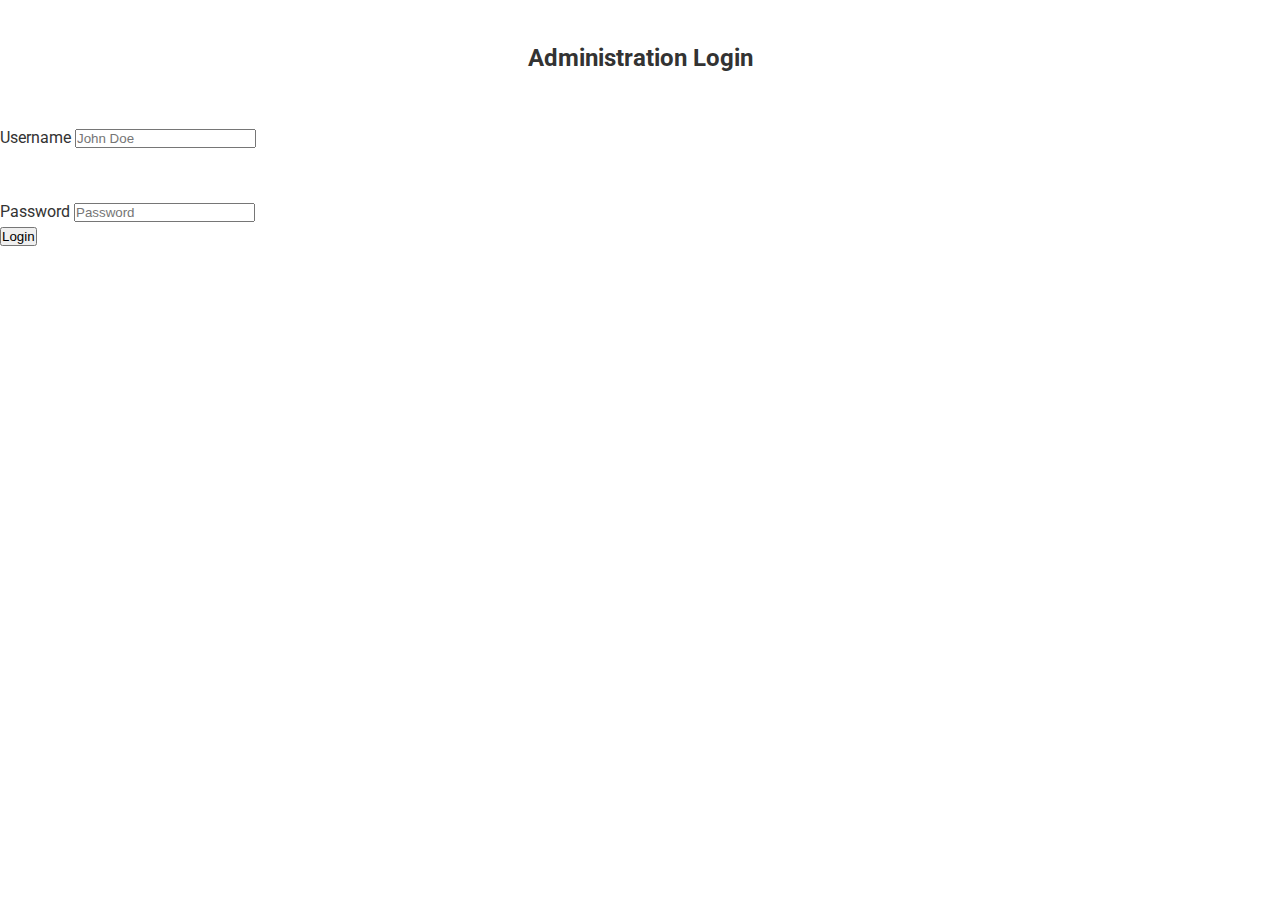
<file: login.html>
<!DOCTYPE html>
<html>
<head>
  <title>The Disruption Challenge: Login</title>
  <meta name="viewport" content="width=device-width, initial-scale=1.0">
  <link rel="stylesheet" type="text/css" href="styles.css">
  <link rel="stylesheet" href="https://stackpath.bootstrapcdn.com/bootstrap/4.2.1/css/bootstrap.min.css" integrity="sha384-GJzZqFGwb1QTTN6wy59ffF1BuGJpLSa9DkKMp0DgiMDm4iYMj70gZWKYbI706tWS" crossorigin="anonymous">
  <link rel="stylesheet" href="https://use.fontawesome.com/releases/v5.6.3/css/all.css" integrity="sha384-UHRtZLI+pbxtHCWp1t77Bi1L4ZtiqrqD80Kn4Z8NTSRyMA2Fd33n5dQ8lWUE00s/" crossorigin="anonymous">
  <link href="https://fonts.googleapis.com/css?family=Open+Sans:800|Roboto:900" rel="stylesheet"> 
</head>
<body>
  <div class="container">
      <h2>Administration Login </h2>
      <div class="form-group">
        <label for="username">Username</label>
        <input type="text" class="form-control" id="username" placeholder="John Doe">
      </div>
      <div class="form-group">
        <label for="password">Password</label>
        <input type="password" class="form-control" id="password" placeholder="Password">
      </div>
      <button type="submit" class="btn btn-primary" onClick="login();">Login</button>
  </div>
</body>

<script type="text/javascript">
  function login(){
    var username = document.getElementById("username").value;
    var password = document.getElementById("password").value;

    if(username == "admin" && password == "root123")
      window.location.href = "reponses.html";

    else
      alert("Invalid username or password");
}
</script>
<script src="https://code.jquery.com/jquery-3.3.1.slim.min.js" integrity="sha384-q8i/X+965DzO0rT7abK41JStQIAqVgRVzpbzo5smXKp4YfRvH+8abtTE1Pi6jizo" crossorigin="anonymous"></script>
<script src="https://cdnjs.cloudflare.com/ajax/libs/popper.js/1.14.6/umd/popper.min.js" integrity="sha384-wHAiFfRlMFy6i5SRaxvfOCifBUQy1xHdJ/yoi7FRNXMRBu5WHdZYu1hA6ZOblgut" crossorigin="anonymous"></script>
<script src="https://stackpath.bootstrapcdn.com/bootstrap/4.2.1/js/bootstrap.min.js" integrity="sha384-B0UglyR+jN6CkvvICOB2joaf5I4l3gm9GU6Hc1og6Ls7i6U/mkkaduKaBhlAXv9k" crossorigin="anonymous"></script>
</html>
</file>
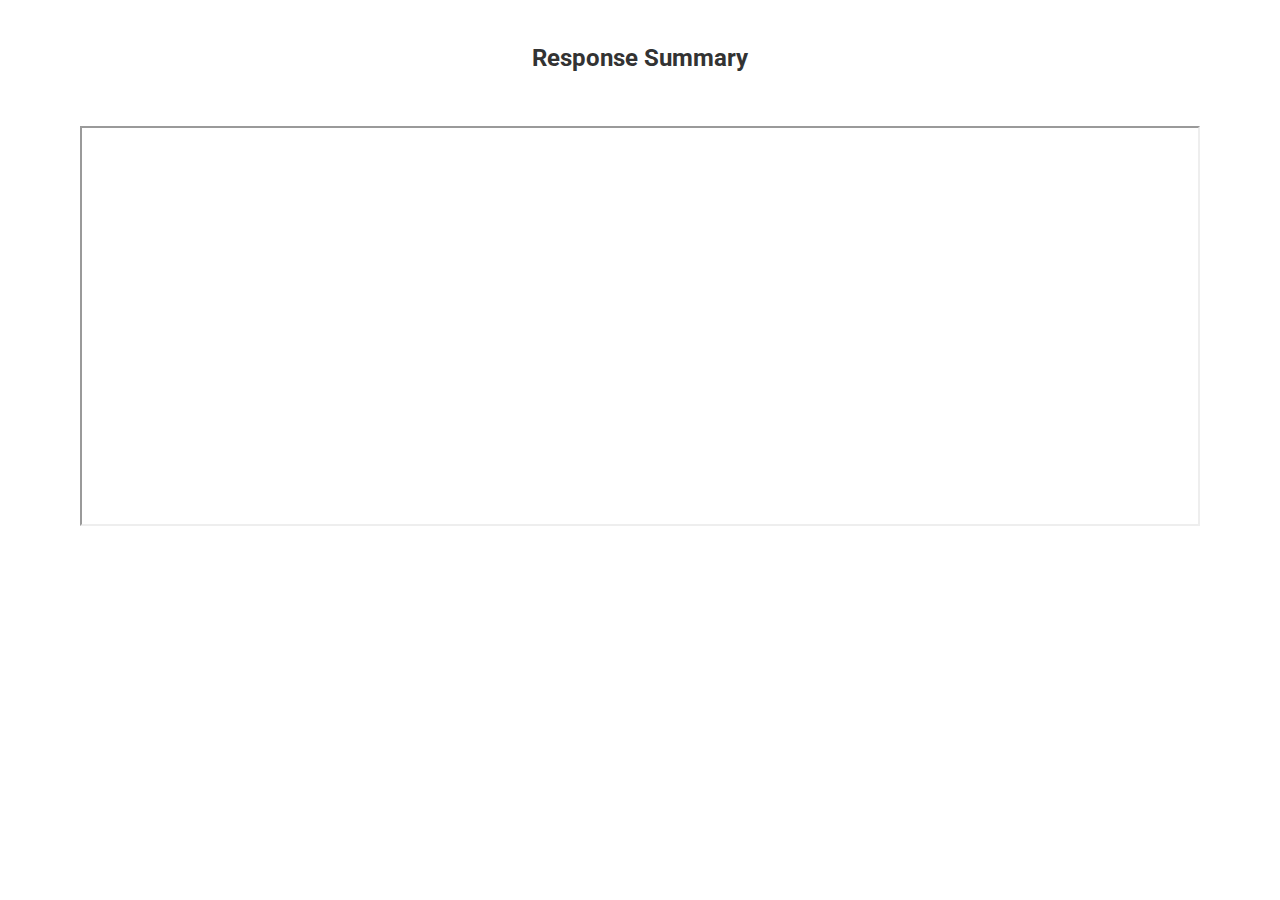
<file: reponses.html>
<!DOCTYPE html>
<html>
<head>
  <title>The Disruption Challenge</title>
  <meta name="viewport" content="width=device-width, initial-scale=1.0">
  <link rel="stylesheet" type="text/css" href="styles.css">
  <link rel="stylesheet" href="https://stackpath.bootstrapcdn.com/bootstrap/4.2.1/css/bootstrap.min.css" integrity="sha384-GJzZqFGwb1QTTN6wy59ffF1BuGJpLSa9DkKMp0DgiMDm4iYMj70gZWKYbI706tWS" crossorigin="anonymous">
  <link rel="stylesheet" href="https://use.fontawesome.com/releases/v5.6.3/css/all.css" integrity="sha384-UHRtZLI+pbxtHCWp1t77Bi1L4ZtiqrqD80Kn4Z8NTSRyMA2Fd33n5dQ8lWUE00s/" crossorigin="anonymous">
  <link href="https://fonts.googleapis.com/css?family=Open+Sans:800|Roboto:900" rel="stylesheet"> 
</head>
<body>
  <h2>Response Summary</h2>
  <div class="response">
    <iframe src="https://docs.google.com/spreadsheets/d/e/2PACX-1vThfNEvOQ0BhPHDDTwiUCh8bhFiQdSYZ3U8DAY1AtQx4FHCvPxwJ0k5WXBmuCS_U_dEW10RdOhq2lJJ/pubhtml?gid=2144867405&amp;single=true&amp;widget=true&amp;headers=false" width="1120" height="400"></iframe>
  </div>
</body>

<script src="https://code.jquery.com/jquery-3.3.1.slim.min.js" integrity="sha384-q8i/X+965DzO0rT7abK41JStQIAqVgRVzpbzo5smXKp4YfRvH+8abtTE1Pi6jizo" crossorigin="anonymous"></script>
<script src="https://cdnjs.cloudflare.com/ajax/libs/popper.js/1.14.6/umd/popper.min.js" integrity="sha384-wHAiFfRlMFy6i5SRaxvfOCifBUQy1xHdJ/yoi7FRNXMRBu5WHdZYu1hA6ZOblgut" crossorigin="anonymous"></script>
<script src="https://stackpath.bootstrapcdn.com/bootstrap/4.2.1/js/bootstrap.min.js" integrity="sha384-B0UglyR+jN6CkvvICOB2joaf5I4l3gm9GU6Hc1og6Ls7i6U/mkkaduKaBhlAXv9k" crossorigin="anonymous"></script>
</html>
</file>
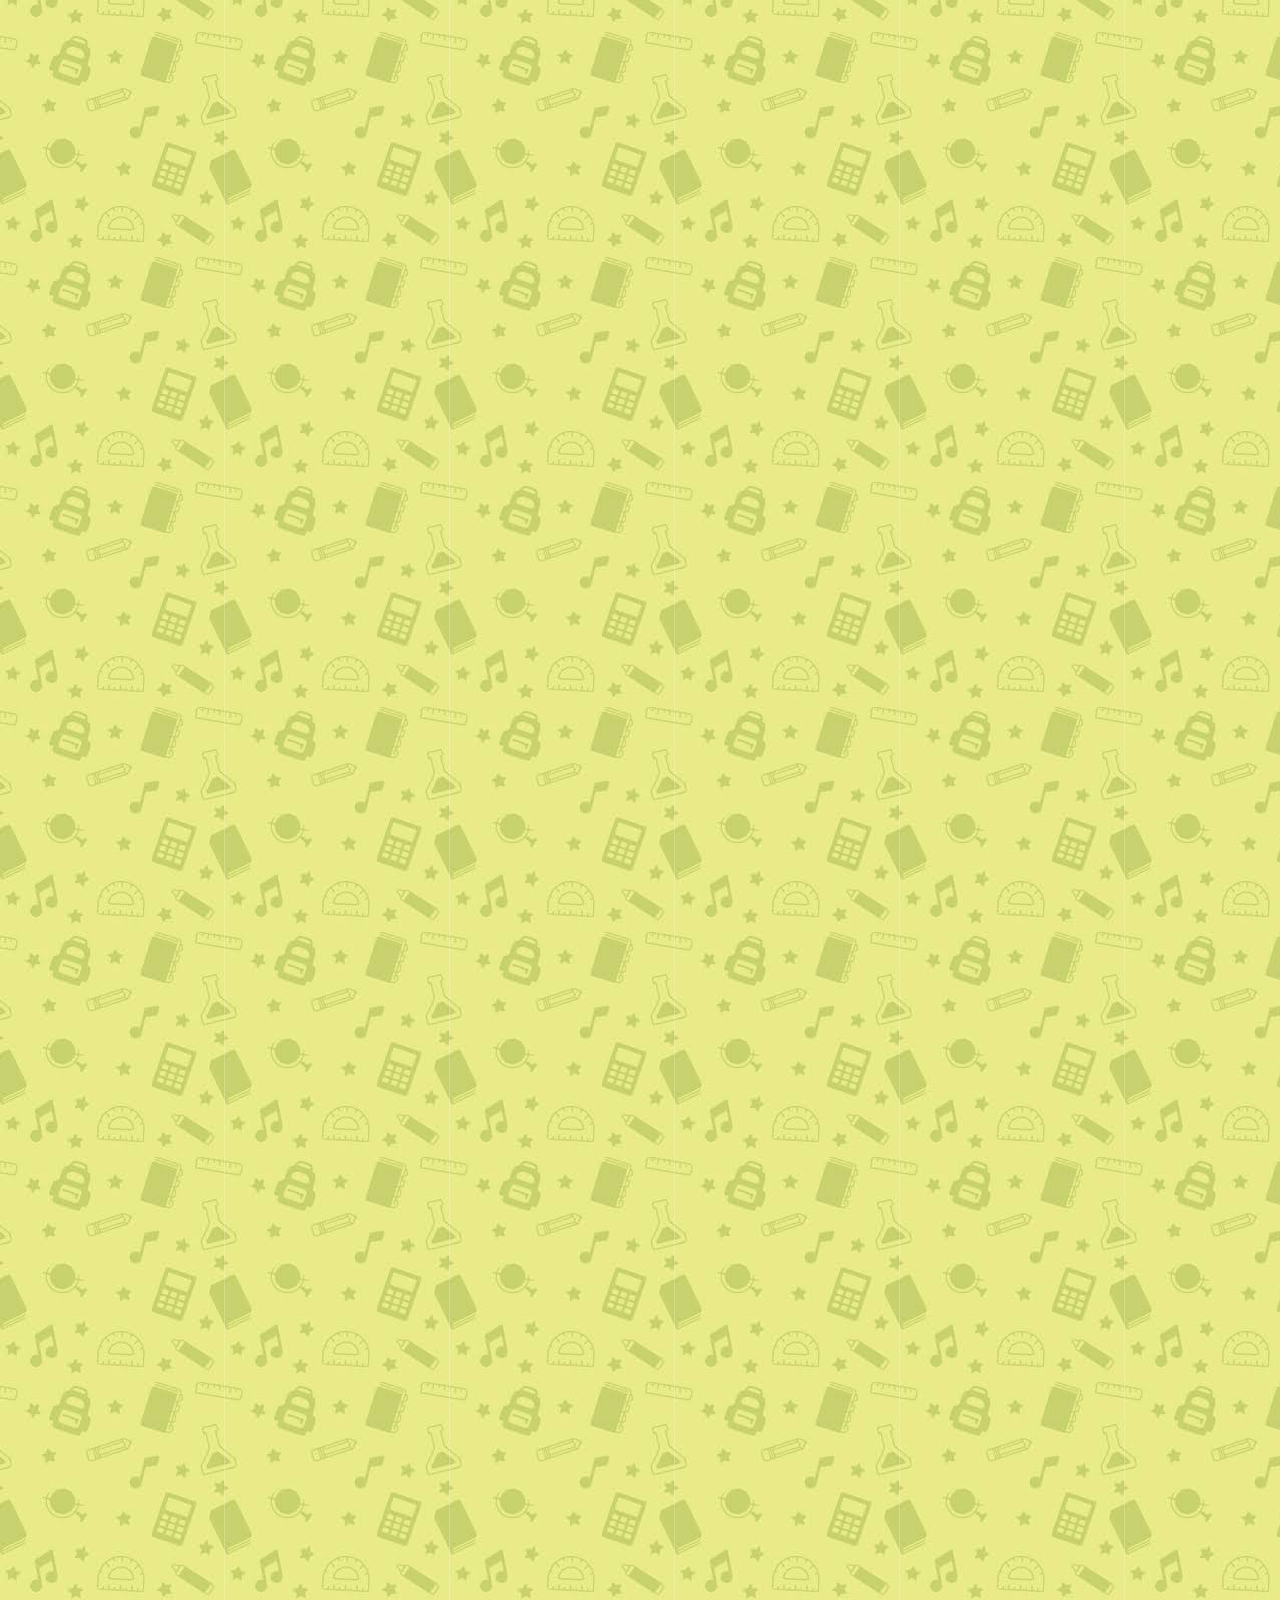
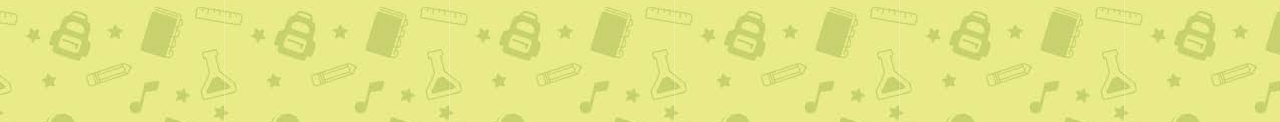
<file: signup.html>
<!DOCTYPE html>
<html>
<head>
  <title>The Disruption Challenge</title>
  <meta name="viewport" content="width=device-width, initial-scale=1.0">
  <link rel="stylesheet" type="text/css" href="styles.css">
  <link rel="stylesheet" href="https://stackpath.bootstrapcdn.com/bootstrap/4.2.1/css/bootstrap.min.css" integrity="sha384-GJzZqFGwb1QTTN6wy59ffF1BuGJpLSa9DkKMp0DgiMDm4iYMj70gZWKYbI706tWS" crossorigin="anonymous">
  <link rel="stylesheet" href="https://use.fontawesome.com/releases/v5.6.3/css/all.css" integrity="sha384-UHRtZLI+pbxtHCWp1t77Bi1L4ZtiqrqD80Kn4Z8NTSRyMA2Fd33n5dQ8lWUE00s/" crossorigin="anonymous">
  <link href="https://fonts.googleapis.com/css?family=Open+Sans:800|Roboto:900" rel="stylesheet"> 
</head>
<body>
  <div class="signUp">
    <iframe src="https://docs.google.com/forms/d/e/1FAIpQLSdTzatXjaurrrnrbaY1Ay2V-H2wd4rfwdDTi4cQXQyfB7WpCA/viewform?embedded=true" width="640" height="1665" frameborder="0" marginheight="0" marginwidth="0" class="tdcForm">Loading...</iframe>
  </div>
</body>

<script src="https://code.jquery.com/jquery-3.3.1.slim.min.js" integrity="sha384-q8i/X+965DzO0rT7abK41JStQIAqVgRVzpbzo5smXKp4YfRvH+8abtTE1Pi6jizo" crossorigin="anonymous"></script>
<script src="https://cdnjs.cloudflare.com/ajax/libs/popper.js/1.14.6/umd/popper.min.js" integrity="sha384-wHAiFfRlMFy6i5SRaxvfOCifBUQy1xHdJ/yoi7FRNXMRBu5WHdZYu1hA6ZOblgut" crossorigin="anonymous"></script>
<script src="https://stackpath.bootstrapcdn.com/bootstrap/4.2.1/js/bootstrap.min.js" integrity="sha384-B0UglyR+jN6CkvvICOB2joaf5I4l3gm9GU6Hc1og6Ls7i6U/mkkaduKaBhlAXv9k" crossorigin="anonymous"></script>
</html>
</file>
<file: styles.css>
*{
  box-sizing: border-box;
  margin: 0;
  padding: 0;
}

body{
  margin: 0;
  font-family: 'Roboto', sans-serif;
  font-size:1rem;
  font-weight:normal;
  line-height:1.5;
  color:#333;
}

.navbar{
  z-index: 2;
  position: relative;
}

.navbar img{
  margin: 20px 30px;
}

.enroll-head{
  position: absolute;
  left: 78%;
  top: 24%;
  padding: 8px 18px 10px 18px;
  border-radius: 50px;
  border: 2px solid wheat;
  background: rgb(235, 47, 56);
  font-weight: 600;
  color: white;
  transition: 0.3s ease-in-out
}

.enroll-head:hover, .enroll-head-1:hover{
  background: #F0414A;
  border: 0px solid #F0414A;
  color: white;
  border: 2px solid wheat;
  transition: 0.3s ease-in-out;
  cursor: pointer;
}

.enroll-head-1{
  position: absolute;
  left: 89%;
  top: 24%;
  padding: 8px 18px 11px 18px;
  border-radius: 50px;
  border: 2px solid #F0414A;
  background: #fff;
  font-weight: 600;
  color: #333;
  transition: 0.3s ease-in-out
}

.v-header{
  height:100vh;
  display:flex;
  align-items:center;
  color:#fff;
  margin: 0;
  padding: 0;
}

.container-header{
  max-width:960px;
  padding-left:1rem;
  padding-right:1rem;
  margin:auto;
  text-align:center;
}

.fullscreen-video-wrap{
  position:absolute;
  top:0;
  left:0;
  width:100%;
  height:100vh;
}

.fullscreen-video-wrap video{
  min-height: 100%;
  min-width: 100%;
  margin: 0;
  padding: 0;
}

.header-overlay{
  height: 115.5vh;
  position: absolute;
  top:0;
  left:0;
  width: 98.75vw;
  z-index:1;
  background: rgba(142, 140, 216, .92);
  opacity:0.8;
}

.header-content{
  z-index:2;
  margin: -210px auto 0 auto;
  font-family: 'Roboto', sans-serif;
}

.header-content h1{
  font-size: 118px;
  margin-bottom:0px;
  font-weight: bold;
  color: #e8e8e8;
}

.header-content p{
  font-size: 1.5rem;
  color: #fff;
  display:block;
  padding-bottom:2rem;
  margin-top: 30px;
}

.ideas{
  padding: 100px 250px 130px 250px;
  text-align: center;
}

.ideas h1, .hiring h1{
  font-size: 60px;
  font-weight: bold;
}

.ideas p{
  margin-top: 60px;
  font-size: 24px;
}

.enroll{
  margin-top: 50px;
  font-size: 23px;
  padding: 15px 60px;
  border-radius: 50px;
  border: solid #F0414A;
  background: #fff;
  transition: 0.3s ease-in-out
}

.enroll:hover{
  background: #F0414A;
  color: white;
  box-shadow: 0px 2px 7px  #F0414A;
  transition: 0.3s ease-in-out
}

.features .card{
  border: none;
  margin: 70px;
  text-align: center
}

.features .card:hover{
  box-shadow: 0px 2px 10px  #4C40EC;
}

.features img{
  padding: 50px 30px;
  margin-right: 50px;
  margin-bottom: 20px
}

.features h1{
  font-size: 40px;
  font-weight: bold;
}

.card-body{
  margin-bottom: 30px;
}

.features .card-text{
  font-size: 18px;
  margin-top: 20px;
}

.features .features-1 .card{
  margin-top: 40px;
  border: none;
}

.hiring{
  padding: 100px 250px 130px 250px;
  text-align: center
}

.hiring p{
  padding: 0 61px;
  font-size: 24.4px;
  margin-top: 40px;
}

footer{
  padding: 70px 0 15px 0;
}

footer img{
  float: left;
}

footer h5{
  margin: 0 0 25px 20px
}

footer .links{
  margin-top: 20px;
  margin-left: 350px;
  color: #555;
}

footer a{
  padding: 10px;
  margin: 10px;
  font-size: 25px;
  cursor: pointer;
}

.contact{
  color: #555;
  float: left;
  margin-top: 20px;
  margin-left: -160px;
}

.contact p{
  margin-left: 20px;
  font-weight: 600;
}

.copyright{
  text-align: center;
  margin-top: 80px;
  font-weight: 600;
  text-decoration: none;
}

.signUp{
  text-align: center;
  background-image: url("images/intern.jpg");
}

.tdcForm{
  margin-top: 50px;
}

.form-group{
  margin-top: 50px;
}

.response{
  margin: 50px auto;
  text-align: center
}

h2{
  text-align: center;
  padding-top: 40px;
}

/*Media Queries */
/* 
  Device = Tablets, Ipads (portrait)
  Screen = B/w 768px to 1024px
*/

@media (min-width: 768px) and (max-width: 1024px) {
  
  .navbar img{
    margin: 20px 30px;
    width: 100px;
    height: 100px;
  }

  .enroll-head{
    position: absolute;
    left: 64%;
    top: 31%;
    padding: 0;
    border-radius: 0;
    border: none;
    background:none;
    font-weight: 600;
    font-size: 24px;
    color: #F0414A
  }
  
  .enroll-head-1{
    position: absolute;
    left: 84%;
    top: 33%;
    padding: 0;
    border-radius: 0;
    border: none;
    background:none;
    font-weight: 600;
    color: #333;
    font-size: 20px;
  }

  .enroll-head:hover, .enroll-head-1:hover{
    background: none;
    border: none;
    color: none;
    transition: none;
    cursor: none;
  }

  .header-overlay{
    height: 100vh;
    position: absolute;
    top:0;
    left:0;
    width: 100vw;
    z-index:1;
    background: rgba(142, 140, 216, .92);
    opacity:0.8;
  }

  .header-content{
    z-index:2;
    margin: -210px auto 0 auto;
    font-family: 'Roboto', sans-serif;
  }
  
  .header-content h1{
    font-size: 100px;
    margin-bottom: 19px;
    color: #e8e8e8
  }
  
  .header-content p{
    font-size: 1.4rem;
  }

  .fullscreen-video-wrap{
    display: none;
  }

  .ideas{
    padding: 60px 100px 100px 100px;
    text-align: center;
  }

  .ideas h1, .hiring h1{
    font-size: 50px;
    font-weight: bold;
  }

  .features .card{
    border: none;
    margin: 20px;
    text-align: center
  }

  .features .card:hover{
    box-shadow: 0px 0px 0px;
  }
  
  .features h1{
    font-size: 32px;
    margin-top: -30px;
    font-weight: bold;
  }

  .features .card-text{
    font-size: 18px;
    margin-top: 29px;
    text-align: center
  }

  .features .features-1 .card{
    margin-top: 20px;
    border: none;
  }

  .hiring{
    padding: 60px;
    text-align: center
  }
  
  .hiring p{
    font-size: 23px;
    margin-top: 40px;
  }
  
  footer h5{
    margin: 0 0 25px 20px
  }
  
  footer .links{
    margin-top: 20px;
    margin-left: 150px;
    color: #555;
  }
  
  footer a{
    padding: 10px;
    margin: 7px;
    font-size: 23px;
    cursor: pointer;
  }
  
  .contact{
    color: #555;
    float: left;
    margin-top: 20px;
    margin-left: -150px;
  }
  
  .contact p{
    margin-left: 20px;
    font-size: 18px;
    font-weight: 600;
  }

}

/* 
  Device = Most of the Smartphones Mobiles (Portrait)
  Screen = B/w 320px to 479px
*/

@media (min-width: 320px) and (max-width: 480px) {
 
  body{
    overflow-x: hidden !important;
  }

  .navbar{
    padding: 0;
    margin: 0;
    width: 106%;
  }
  
  .navbar img{
    margin: 20px 10px;
    width: 110px;
    height: 110px;
  }

  nav a{
    font-size: 15px;
  }

  .enroll-head{
    position: absolute;
    left: 53%;
    top: 33%;
    padding: 0;
    border-radius: 0;
    border: none;
    background:none;
    font-weight: 600;
    font-size: 18px;
    color: #F0414A
  }
  
  .enroll-head-1{
    position: absolute;
    left: 80%;
    top: 34%;
    padding: 0;
    border-radius: 0;
    border: none;
    background:none;
    font-weight: 600;
    font-size: 15px;
    color: #333
  }

  .enroll-head:hover, .enroll-head-1:hover{
    background: none;
    border: none;
    color: none;
    transition: none;
    cursor: none;
  }

  .fullscreen-video-wrap{
    display: none;
  }

  .header-overlay{
    height: 100vh;
    position: absolute;
    top:0;
    left:0;
    width: 106vw;
    z-index: 1;
    background: rgba(142, 140, 216, .92);
    opacity:0.8;
  }

  .header-content{
    z-index:2;
    margin: -270px auto 0 auto;
    font-family: 'Roboto', sans-serif;
  }

  .header-content h1{
    font-size: 55px;
    margin-bottom: 19px;
    margin-left: 13px;
    color: #e8e8e8
  }

  .header-content p {
    font-size: 15px;
    margin-left: 13px;
  }

  .ideas{
    padding: 5px 10px 10px 10px;
    text-align: center;
    margin-left: 20px;;
  }

  .ideas p{
    margin-top: 40px;
    font-size: 18px;
  }
  
  .ideas h1, .hiring h1{
    font-size: 35px;
    font-weight: bold;
  }

  .enroll{
    margin-top: 25px;
    padding: 10px 25px;
  }

  .features{
    margin-left: 25px;
  }

  .features .card:hover{
    box-shadow: 0 0 0;
  }

  .features h1{
    font-size: 35px;
    font-weight: bold;
  }

  .features .card{
    border: none;
    margin: 0px;
    text-align: center
  }

  .hiring{
    padding: 60px 5px 5px 5px;
    text-align: center;
    margin-left: 22px;
    margin-top: 50px;
  }

  .hiring p{
    padding: 0 11px;
    font-size: 18px;
    margin-top: 40px;
  }

  footer{
    padding: 70px 0 15px 0;
    margin-top: 150px;
  }
  
  footer img{
    float: none;
    clear: both;
    margin-left: 150px;
  }
  
  footer h5{
    text-align: center;
    margin-top: 50px;
  }
  
  footer .links{
    margin: 0;
    color: #555;
    text-align: center
  }
  
  footer a{
    padding: 5px;
    margin: 10px;
    font-size: 25px;
    cursor: pointer;
  }

  .move{
    margin-left: 20px;
  }
  
  .contact{
    color: #555;
    float: none;
    margin: 0;
    text-align: center
  }
  
  .contact p{
    margin-left: 20px;
    font-weight: 600;
  }

  .copyright{
    text-align: center;
    margin-top: 80px;
    margin-left: 20px;
    font-weight: 600;
  }

  .signUp{
    text-align: center;
    background-image: url("images/intern.jpg");
    width: 100vh;
    height: 200vh;
  }
  
  .tdcForm{
    margin-top: 30px;
  }
}
</file>
